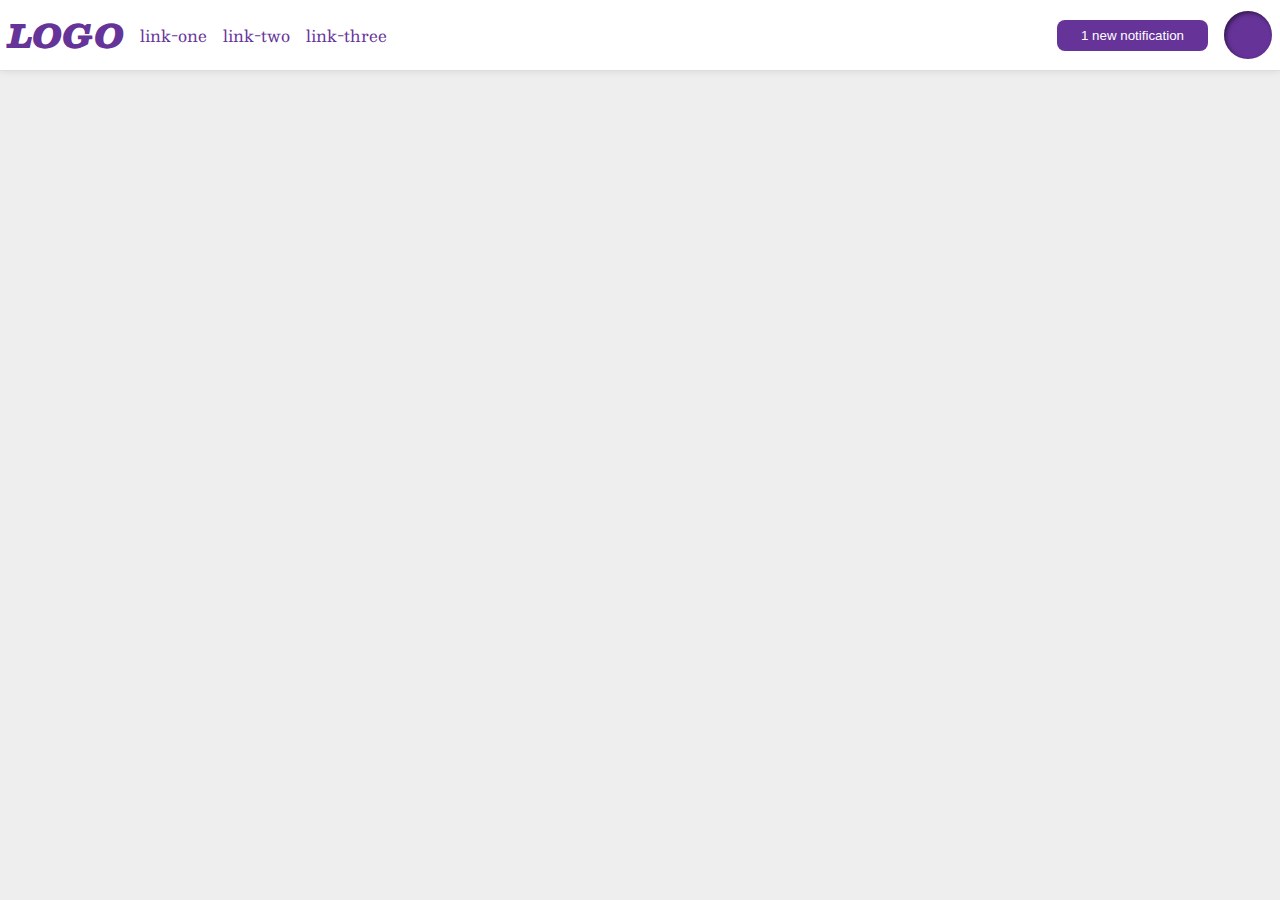
<file: flex/03-flex-header-2/index.html>
<!DOCTYPE html>
<html lang="en">
  <head>
    <meta charset="UTF-8">
    <meta http-equiv="X-UA-Compatible" content="IE=edge">
    <meta name="viewport" content="width=device-width, initial-scale=1.0">
    <title>Flex Header 2</title>
    <link rel="stylesheet" href="style.css">
  </head>
  <body>
    <div class="header">
      <div class="left-side">  
        <div class="logo">
          LOGO
        </div>
        <ul class="links">
          <li><a href="https://google.com">link-one</a></li>
          <li><a href="https://google.com">link-two</a></li>
          <li><a href="https://google.com">link-three</a></li>
        </ul>
      </div>
      <div class="right-side">
        <button class="notifications">
          1 new notification
        </button>
        <div class="profile-image"></div>
      </div>
    </div>
  </body>
</html>
</file>
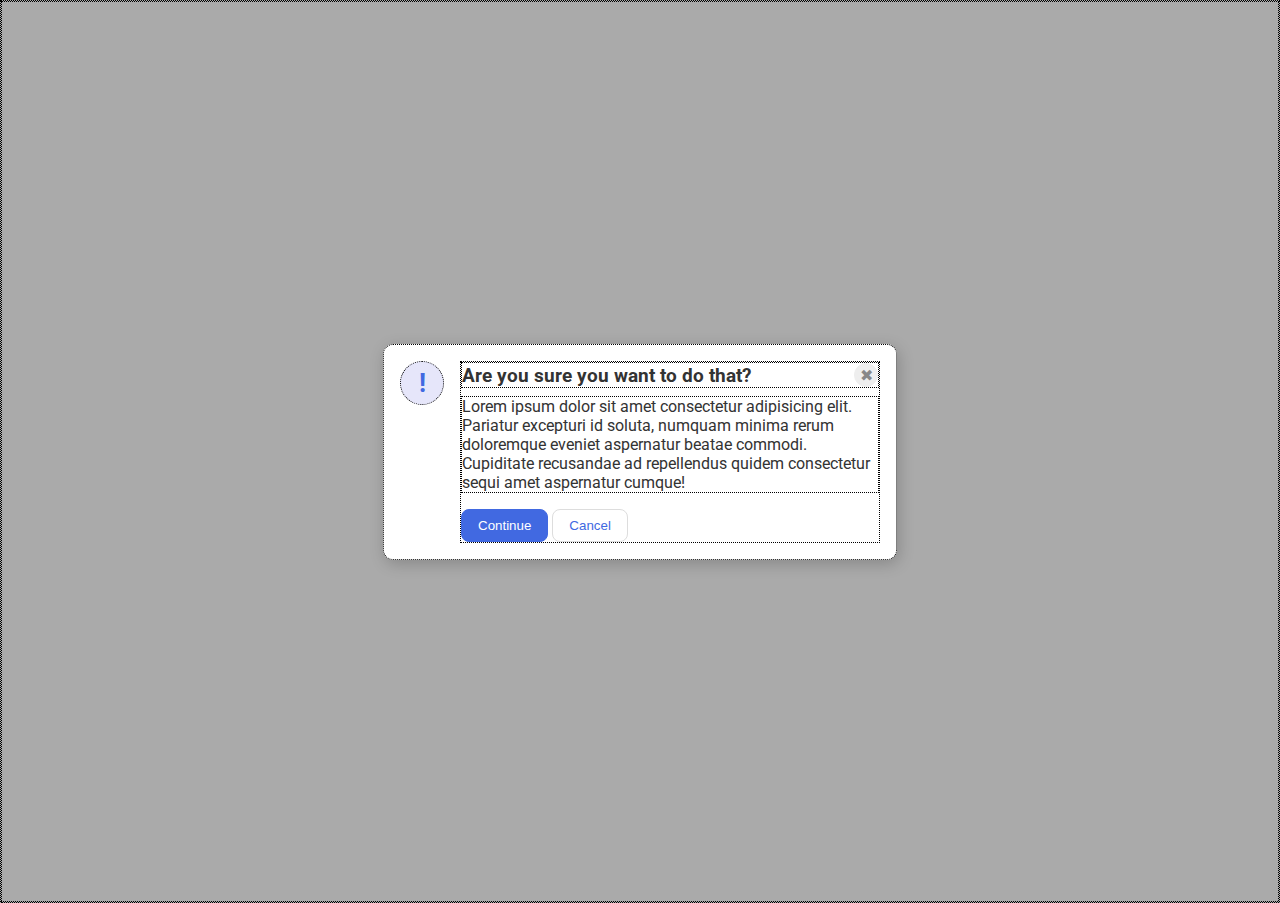
<file: flex/05-flex-modal/index.html>
<!DOCTYPE html>
<html lang="en">
  <head>
    <meta charset="UTF-8">
    <meta http-equiv="X-UA-Compatible" content="IE=edge">
    <meta name="viewport" content="width=device-width, initial-scale=1.0">
    <link rel="stylesheet" href="style.css">
    <title>Modal</title>
  </head>
  <body>
    <div class="modal">
      <div class="icon">!</div>
      <div class="main">
        <div class="header">Are you sure you want to do that?
          <button class="close-button">✖</button>
        </div>
        <div class="text">Lorem ipsum dolor sit amet consectetur adipisicing elit. Pariatur excepturi id soluta, numquam minima rerum doloremque eveniet aspernatur beatae commodi. Cupiditate recusandae ad repellendus quidem consectetur sequi amet aspernatur cumque!</div>
        <button class="continue">Continue</button>
        <button class="cancel">Cancel</button>
      </div>
    </div>
  </body> 
</html>
</file>
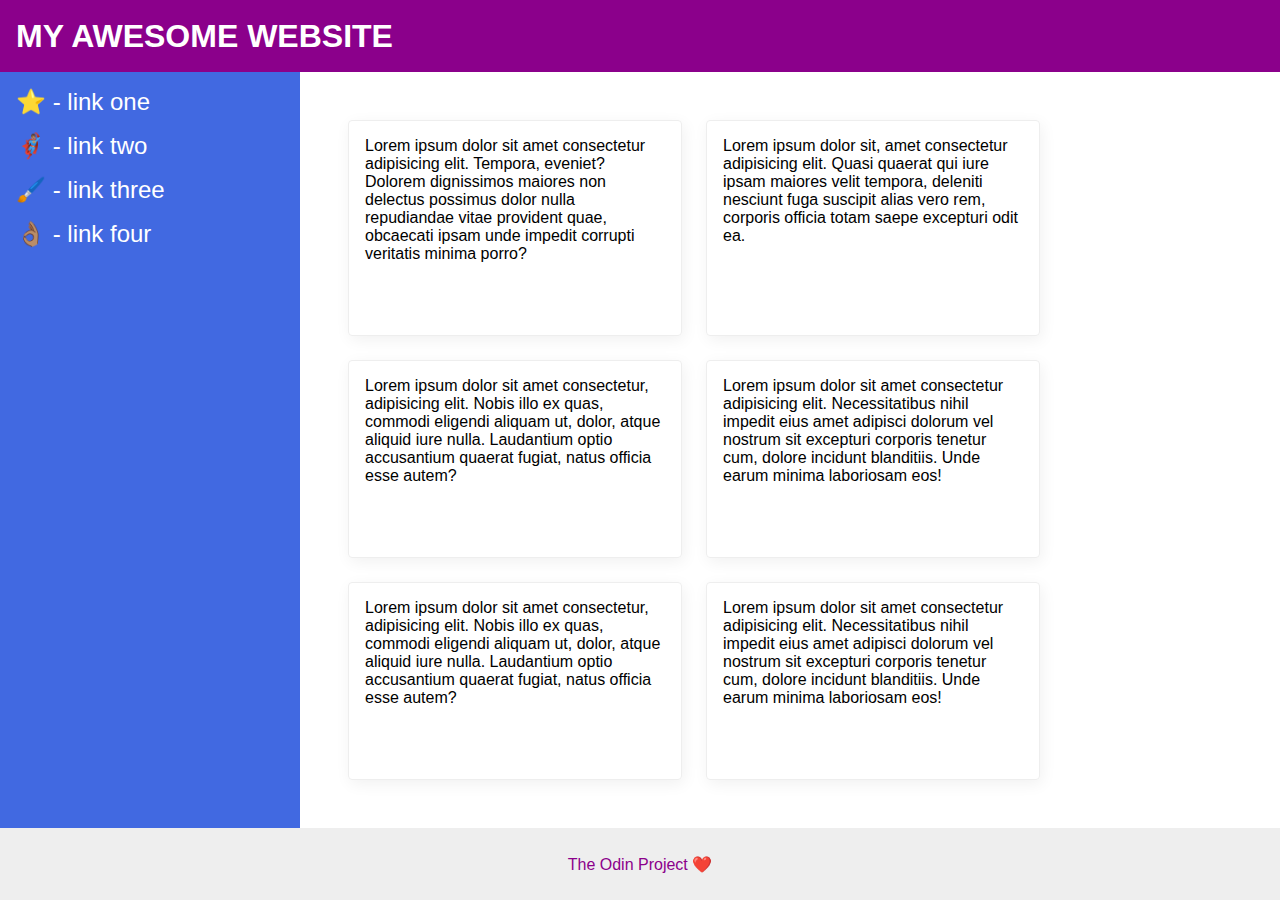
<file: flex/07-flex-layout-2/index.html>
<!DOCTYPE html>
<html lang="en">
  <head>
    <meta charset="UTF-8">
    <meta http-equiv="X-UA-Compatible" content="IE=edge">
    <meta name="viewport" content="width=device-width, initial-scale=1.0">
    <title>The Holy Grail</title>
    <link rel="stylesheet" href="style.css">
  </head>
  <body>
    <div class="header">
      MY AWESOME WEBSITE
    </div>
    <div class="content">
      <div class="sidebar">
        <ul>
          <li><a href="#">⭐ - link one</a></li>
          <li><a href="#">🦸🏽‍♂️ - link two</a></li>
          <li><a href="#">🖌️ - link three</a></li>
          <li><a href="#">👌🏽 - link four</a></li>
        </ul>
      </div>
      <div class="cards">
        <div class="card">Lorem ipsum dolor sit amet consectetur adipisicing elit. Tempora, eveniet? Dolorem dignissimos maiores non delectus possimus dolor nulla repudiandae vitae provident quae, obcaecati ipsam unde impedit corrupti veritatis minima porro?</div>
        <div class="card">Lorem ipsum dolor sit, amet consectetur adipisicing elit. Quasi quaerat qui iure ipsam maiores velit tempora, deleniti nesciunt fuga suscipit alias vero rem, corporis officia totam saepe excepturi odit ea.</div>
        <div class="card">Lorem ipsum dolor sit amet consectetur, adipisicing elit. Nobis illo ex quas, commodi eligendi aliquam ut, dolor, atque aliquid iure nulla. Laudantium optio accusantium quaerat fugiat, natus officia esse autem?</div>
        <div class="card">Lorem ipsum dolor sit amet consectetur adipisicing elit. Necessitatibus nihil impedit eius amet adipisci dolorum vel nostrum sit excepturi corporis tenetur cum, dolore incidunt blanditiis. Unde earum minima laboriosam eos!</div>
        <div class="card">Lorem ipsum dolor sit amet consectetur, adipisicing elit. Nobis illo ex quas, commodi eligendi aliquam ut, dolor, atque aliquid iure nulla. Laudantium optio accusantium quaerat fugiat, natus officia esse autem?</div>
        <div class="card">Lorem ipsum dolor sit amet consectetur adipisicing elit. Necessitatibus nihil impedit eius amet adipisci dolorum vel nostrum sit excepturi corporis tenetur cum, dolore incidunt blanditiis. Unde earum minima laboriosam eos!</div>
      </div>
    </div>
    <div class="footer">
      The Odin Project ❤️
    </div>
  </body>
</html>
</file>
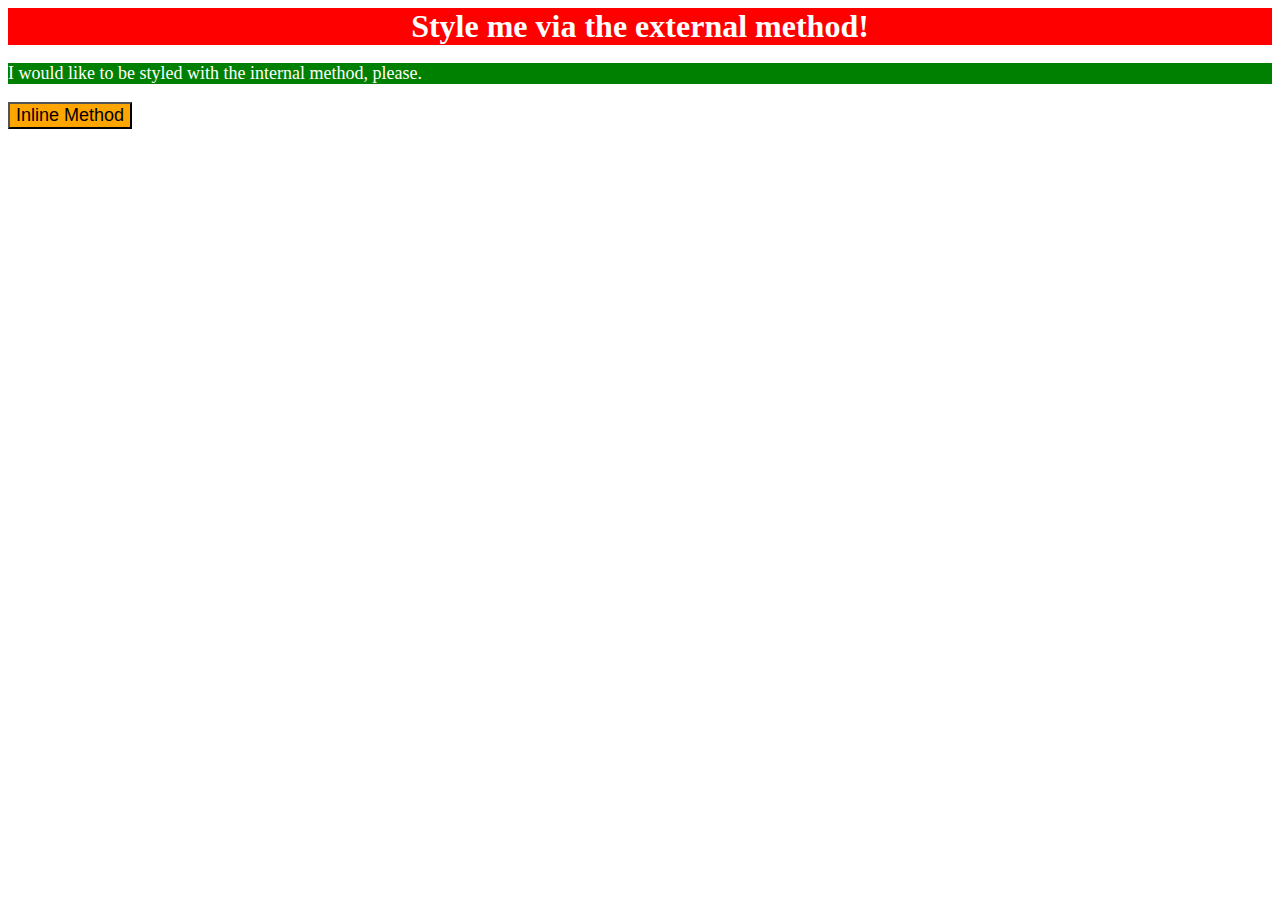
<file: foundations/01-css-methods/index.html>
<!DOCTYPE html>
<html lang="en">
  <head>
    <meta charset="UTF-8">
    <meta http-equiv="X-UA-Compatible" content="IE=edge">
    <meta name="viewport" content="width=device-width, initial-scale=1.0">
    <link rel="stylesheet" href="styles.css">
    <style>
      p {
        color:white;
        background-color:green;
        font-size: 18px;
      }
    </style>
    <title>Methods for Adding CSS</title>
  </head>
  <body>
    <div>Style me via the external method!</div>
    <p>I would like to be styled with the internal method, please.</p>
    <button style="font-size: 18px; background-color:orange;">Inline Method</button>
  </body>
</html>
</file>
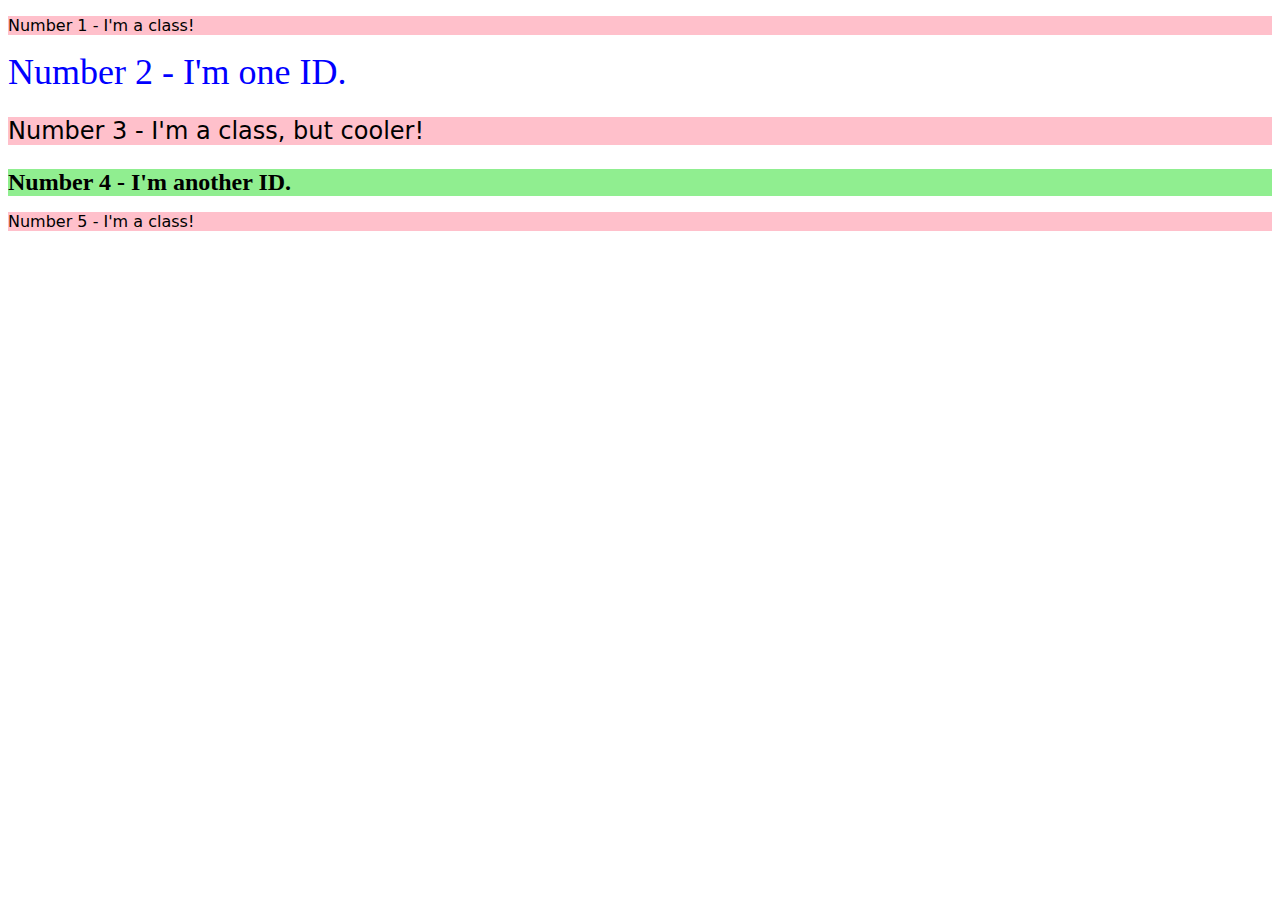
<file: foundations/02-class-id-selectors/index.html>
<!DOCTYPE html>
<html lang="en">
  <head>
    <meta charset="UTF-8">
    <meta http-equiv="X-UA-Compatible" content="IE=edge">
    <meta name="viewport" content="width=device-width, initial-scale=1.0">
    <title>Class and ID Selectors</title>
    <link rel="stylesheet" href="style.css">
  </head>
  <body>
    <p class="odd">Number 1 - I'm a class!</p>
    <div id="second">Number 2 - I'm one ID.</div>
    <p class="odd adjust-size">Number 3 - I'm a class, but cooler!</p>
    <div class="adjust-size" id="fourth">Number 4 - I'm another ID.</div>
    <p class="odd">Number 5 - I'm a class!</p>
  </body>
</html>
</file>
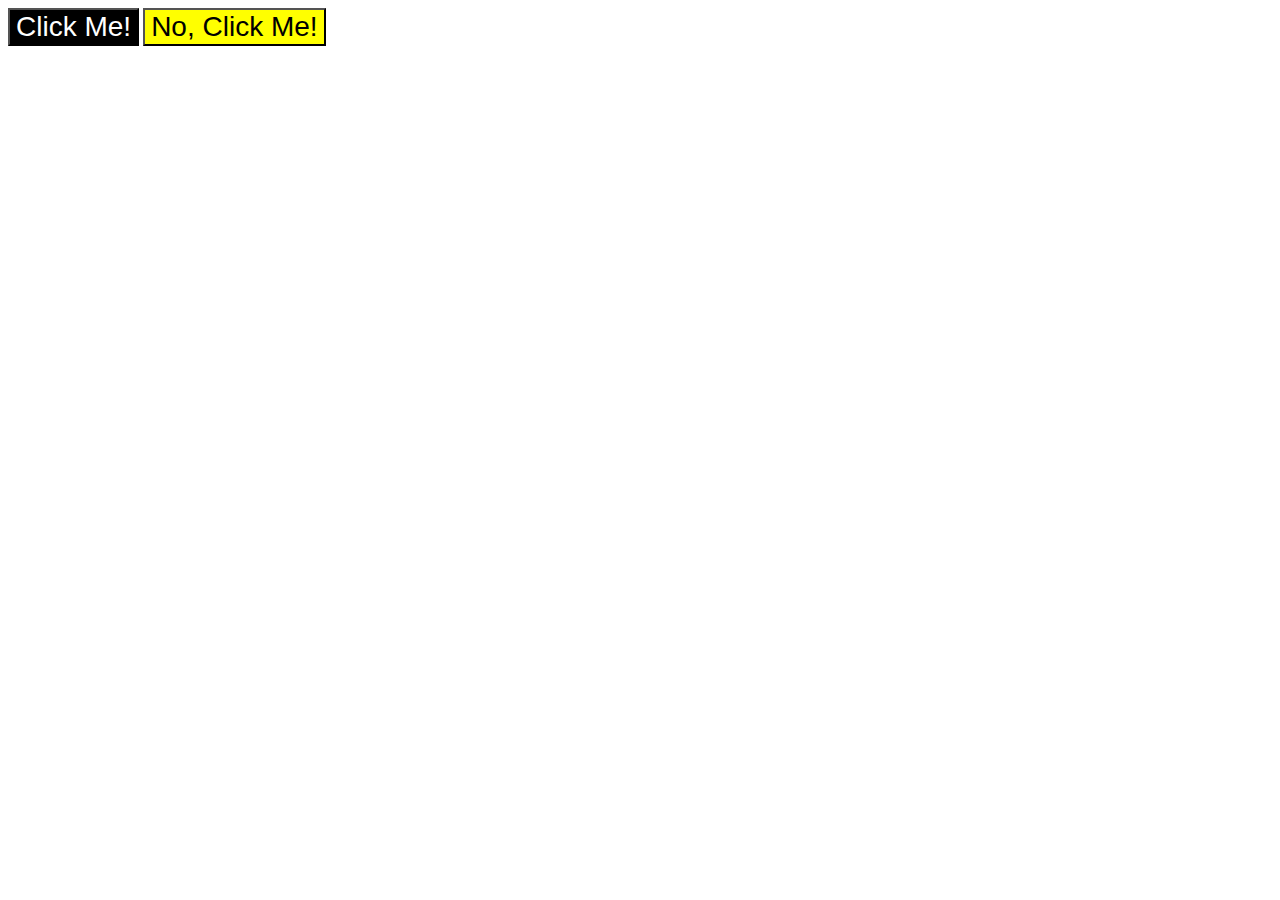
<file: foundations/03-grouping-selectors/index.html>
<!DOCTYPE html>
<html lang="en">
  <head>
    <meta charset="UTF-8">
    <meta http-equiv="X-UA-Compatible" content="IE=edge">
    <meta name="viewport" content="width=device-width, initial-scale=1.0">
    <title>Grouping Selectors</title>
    <link rel="stylesheet" href="style.css">
  </head>
  <body>
    <button class="first">Click Me!</button>
    <button class="second">No, Click Me!</button>
  </body>
</html>
</file>
<file: flex/03-flex-header-2/style.css>
/* this is some magical font-importing.  
you'll learn about it later. */
@import url('https://fonts.googleapis.com/css2?family=Besley:ital,wght@0,400;1,900&display=swap');

body {
  margin: 0;
  background: #eee;
  font-family: Besley, serif;
}

.header {
  background: white;
  border-bottom: 1px solid #ddd;
  box-shadow: 0 0 8px rgba(0,0,0,.1);
  display: flex;
  padding: 8px;
  justify-content: space-between;
}

.profile-image {
  background: rebeccapurple;
  box-shadow: inset 2px 2px 4px rgba(0,0,0,.5);
  border-radius: 50%;
  width: 48px;
  height: 48px;
}

.logo {
  color: rebeccapurple;
  font-size: 32px;
  font-weight: 900;
  font-style: italic;
}

.left-side,
.right-side {
  display: flex;
  align-items: center;
  gap: 16px;
}

button {
  border: none;
  border-radius: 8px;
  background: rebeccapurple;
  color: white;
  padding: 8px 24px;
}

a {
  /* this removes the line under our links */
  text-decoration: none;
  color: rebeccapurple;
}

ul {
  list-style-type: none;
  display: flex;
  gap: 16px;
  margin: 0;
  padding: 0;
}
</file>
<file: flex/05-flex-modal/style.css>
@import url('https://fonts.googleapis.com/css2?family=Roboto:wght@400;700&display=swap');

* { border: 1px black dotted }

html, body {
  height: 100%;
}

body {
  font-family: Roboto, sans-serif;
  margin: 0;
  background: #aaa;
  color: #333;
  /* I'll give you this one for free lol */
  display: flex;
  align-items: center;
  justify-content: center;
}

.modal {
  background: white;
  width: 480px;
  border-radius: 10px;
  box-shadow: 2px 4px 16px rgba(0,0,0,.2);
  padding: 16px;
  display: flex;
  gap: 16px;
}

.icon {
  color: royalblue;
  font-size: 26px;
  font-weight: 700;
  background: lavender;
  width: 42px;
  height: 42px;
  border-radius: 50%;
  display: flex;
  align-items: center;
  justify-content: center;
  flex: 0 0 auto;
}

.header {
  font-weight: bold;
  font-size: larger;
  display: flex;
  justify-content: space-between;
  margin-bottom: 8px;
  align-items: center;
}

.close-button {
  background: #eee;
  border-radius: 50%;
  color: #888;
  font-weight: 400;
  font-size: 16px;
  height: 24px;
  width: 24px;
  display: flex;
  align-items: center;
  justify-content: center;
  border: 1px solid #eee;
  padding: 0;
}

.text {
  margin-bottom: 16px;
}

button {
  cursor: pointer;
  padding: 8px 16px;
  border-radius: 8px;
}

button.continue {
  background: royalblue;
  border: 1px solid royalblue;
  color: white;
}

button.cancel {
  background: white;
  border: 1px solid #ddd;
  color: royalblue;
}
</file>
<file: flex/07-flex-layout-2/style.css>
body {
  font-family: -apple-system, BlinkMacSystemFont, 'Segoe UI', Roboto, Oxygen, Ubuntu, Cantarell, 'Open Sans', 'Helvetica Neue', sans-serif;
  margin: 0;
  min-height: 100vh;
  display: flex;
  flex-direction: column;
}

.header {
  height: 72px;
  background: darkmagenta;
  color: white;
  padding: 0 16px;
  font-size: 32px;
  font-weight: 900;
  display: flex;
  align-items: center;
}

.content {
  display: flex;
  flex-grow: 1;
}

.cards {
  padding: 48px;
  display: flex;
  flex-wrap: wrap;
  gap: 24px;
}

.footer {
  height: 72px;
  background: #eee;
  color: darkmagenta;
  display: flex;
  justify-content: center;
  align-items: center;
}

.sidebar {
  width: 300px;
  background: royalblue;
  box-sizing: border-box;
  flex-shrink: 0;
  padding: 16px;
}

.card {
  border: 1px solid #eee;
  box-shadow: 2px 4px 16px rgba(0,0,0,.06);
  border-radius: 4px;
  width: 300px;
  padding: 16px;
}

a {
  text-decoration: none;
  color: white;
  font-size: 24px;
}

ul {
  list-style: none;
  padding: 0;
  margin: 0;
}

li {
  margin-bottom: 16px;
}
</file>
<file: foundations/01-css-methods/styles.css>
div {
    color:white;
    background-color: red;
    font-weight:bold;
    text-align:center;
    font-size:32px;
}
</file>
<file: foundations/02-class-id-selectors/style.css>
.odd {
    background-color: rgb(255,192,203);
    font-family:'Veranda', 'DejaVu Sans', 'sans-serif';
}

.adjust-size {
    font-size:24px;
}

#second {
    font-size:36px;
    color:#0000ff;
}

#fourth{
    font-weight:bold;
    background-color: #90ee90;

}
</file>
<file: foundations/03-grouping-selectors/style.css>
.first {
    background-color: black;
    color: white;
}

.second {
    background-color: yellow;
}

.first,
.second {
    font-size:28px;
    font-family:'Helvetica', 'Times New Roman', 'sans-serif';
}
</file>
